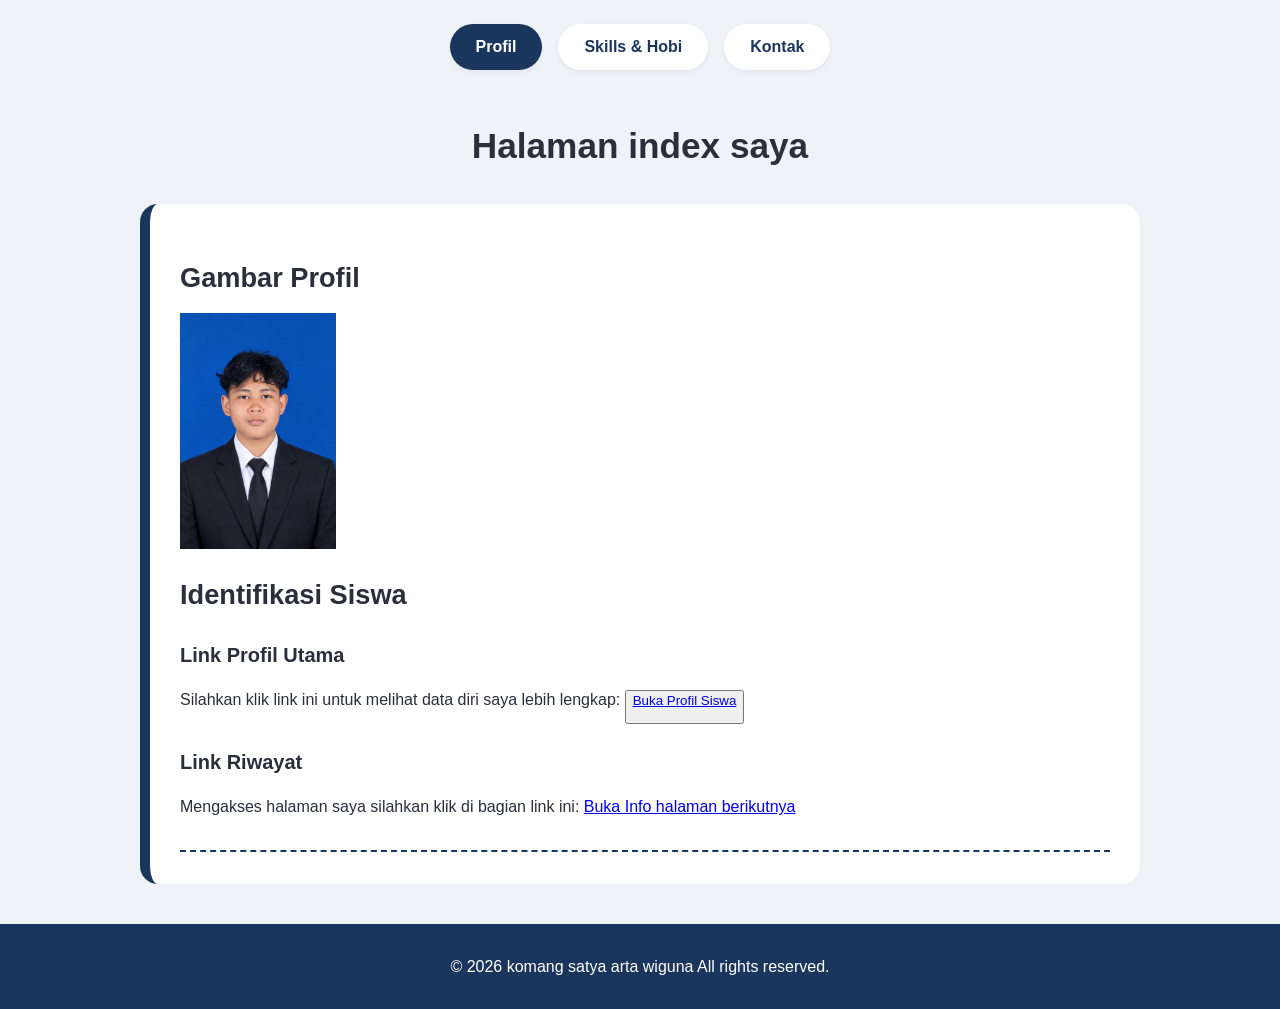
<file: index.html>
<!DOCTYPE html>
<html lang="id">
<head>
  <meta charset="UTF-8">
  <meta name="viewport" content="width=device-width, initial-scale=1">
  <title>Halaman Index satya</title>
  <link rel="stylesheet" href="Style.css">
</head>
<body class="page-profil">

  <nav>
    <a href="index.html" class="aktif">Profil</a>
    <a href="skill.html">Skills &amp; Hobi</a>
    <a href="kontak.html">Kontak</a>
  </nav>

  <h1 class="judul">Halaman index saya</h1>

  <main class="kartu">
    <h2>Gambar Profil</h2>
    <img class="foto-profil"
         src="IMG/WhatsApp%20Image%202026-10-08%20at%2012.49.25.jpeg"
         alt="Foto profil komang satya">

    <h2>Identifikasi Siswa</h2>

    <h3>Link Profil Utama</h3>
    <p>Silahkan klik link ini untuk melihat data diri saya lebih lengkap:
    <button>  <a href="https://sites.google.com/view/satyasintroduction/home">Buka Profil Siswa</a></p> </button>

    <h3>Link Riwayat </h3>
    <p>Mengakses halaman saya silahkan klik di bagian link ini:
      <a href="skill.html#halaman berikutnya">Buka Info halaman berikutnya</a></p>

    <hr>
  </main>

  <footer>&copy; 2026 komang satya arta wiguna All rights reserved.</footer>

</body>
</html>
</file>
<file: Style.css>
/* ===== Pengaturan dasar ===== */
:root {
  --navy: #1b365d;
  --teal: #00827f;
  --teks: #2a2f3a;
  --latar: #eff2f7;
  --putih: #ffffff;
}

* { box-sizing: border-box; }

body {
  margin: 0;
  font-family: "Segoe UI", Tahoma, Arial, sans-serif;
  background: var(--latar);
  color: var(--teks);
  line-height: 1.6;
}

/* ===== Navigasi ===== */
nav {
  display: flex;
  justify-content: center;
  gap: 16px;
  padding: 24px 16px 8px;
  flex-wrap: wrap;
}

nav a {
  padding: 10px 26px;
  border-radius: 999px;
  background: var(--putih);
  color: var(--navy);
  font-weight: 700;
  text-decoration: none;
  box-shadow: 0 2px 6px rgba(0, 0, 0, .06);
}

nav a.aktif {
  background: var(--navy);
  color: var(--putih);
}

nav a:hover { box-shadow: 0 3px 10px rgba(0, 0, 0, .15); }

h1.judul {
  text-align: center;
  font-size: 2.2rem;
  margin: 40px 16px 30px;
}

/* ===== Kartu konten ===== */
.kartu {
  max-width: 1000px;
  margin: 24px auto 40px;
  background: var(--putih);
  border-radius: 18px;
  border-left: 10px solid var(--navy);
  padding: 28px 30px 32px;
}

.kartu h2 { margin: 24px 0 14px; font-size: 1.7rem; }
.kartu h3 { margin: 22px 0 8px; font-size: 1.25rem; }

.foto-profil {
  width: 156px;
  height: auto;
  display: block;
}

.kartu hr {
  border: none;
  border-top: 2px dashed var(--navy);
  margin: 30px 0 0;
}

/* ===== Halaman Skills & Hobi (tema hijau toska) ===== */
.page-skill .kartu { border-left-color: var(--teal); }
.page-skill .kartu h2 { color: var(--teal); }

.daftar-hobi { list-style: none; padding: 0; margin: 0; }

.daftar-hobi li {
  background: #e6f1f0;
  padding: 12px 16px;
  border-radius: 8px;
  margin-bottom: 10px;
  font-size: 1.1rem;
}

table {
  width: 100%;
  border-collapse: collapse;
  margin-top: 16px;
}

th, td {
  border: 1px solid #d6dde3;
  padding: 14px 14px;
  text-align: left;
  vertical-align: top;
}

th { background: var(--teal); color: var(--putih); }

/* ===== Halaman Kontak ===== */
.page-kontak .kartu-kontak {
  max-width: 750px;
  margin: 40px auto 30px;
  background: var(--putih);
  border-radius: 24px;
  padding: 36px 50px 50px;
  box-shadow: 0 6px 24px rgba(27, 54, 93, .1);
}

.kartu-kontak h1 {
  text-align: center;
  color: var(--navy);
  margin: 0 0 12px;
}

.kartu-kontak .pengantar {
  text-align: center;
  color: #4a5670;
  margin-bottom: 24px;
}

.tombol-wa {
  display: block;
  width: fit-content;
  margin: 0 auto 30px;
  background: #25d366;
  color: var(--putih);
  font-weight: 700;
  text-decoration: none;
  padding: 14px 32px;
  border-radius: 12px;
}

.tombol-wa:hover { background: #1fb957; }

label {
  display: block;
  font-weight: 700;
  color: var(--navy);
  margin: 18px 0 8px;
}

input[type="text"], textarea {
  width: 100%;
  padding: 16px;
  font-family: inherit;
  font-size: 1rem;
  border: 1px solid #cfd6e2;
  border-radius: 10px;
  background: #fafbfd;
}

textarea { min-height: 140px; resize: vertical; }

input[type="text"]:focus, textarea:focus {
  outline: 2px solid var(--navy);
  outline-offset: 1px;
}

button.kirim {
  width: 100%;
  margin-top: 16px;
  padding: 18px;
  border: none;
  border-radius: 10px;
  background: var(--navy);
  color: var(--putih);
  font-size: 1.05rem;
  font-weight: 700;
  cursor: pointer;
}

button.kirim:hover { background: #142a49; }

/* ===== Navigasi antar halaman (bawah) ===== */
.paging {
  display: flex;
  justify-content: center;
  align-items: center;
  gap: 40px;
  flex-wrap: wrap;
  padding: 30px 16px 50px;
}

.paging a {
  padding: 16px 30px;
  border-radius: 12px;
  color: var(--putih);
  font-weight: 700;
  text-decoration: none;
  background: var(--navy);
  box-shadow: 0 3px 8px rgba(0, 0, 0, .15);
}

.paging a.biru-muda { background: #00a8e8; }

/* ===== Footer ===== */
footer {
  background: var(--navy);
  color: var(--putih);
  text-align: center;
  padding: 30px 16px;
}

/* ===== Responsif ===== */
@media (max-width: 600px) {
  .page-kontak .kartu-kontak { padding: 28px 22px 36px; margin: 20px 12px; }
  .kartu { padding: 20px; margin: 16px 12px; }
  h1.judul { font-size: 1.6rem; }
}
</file>
